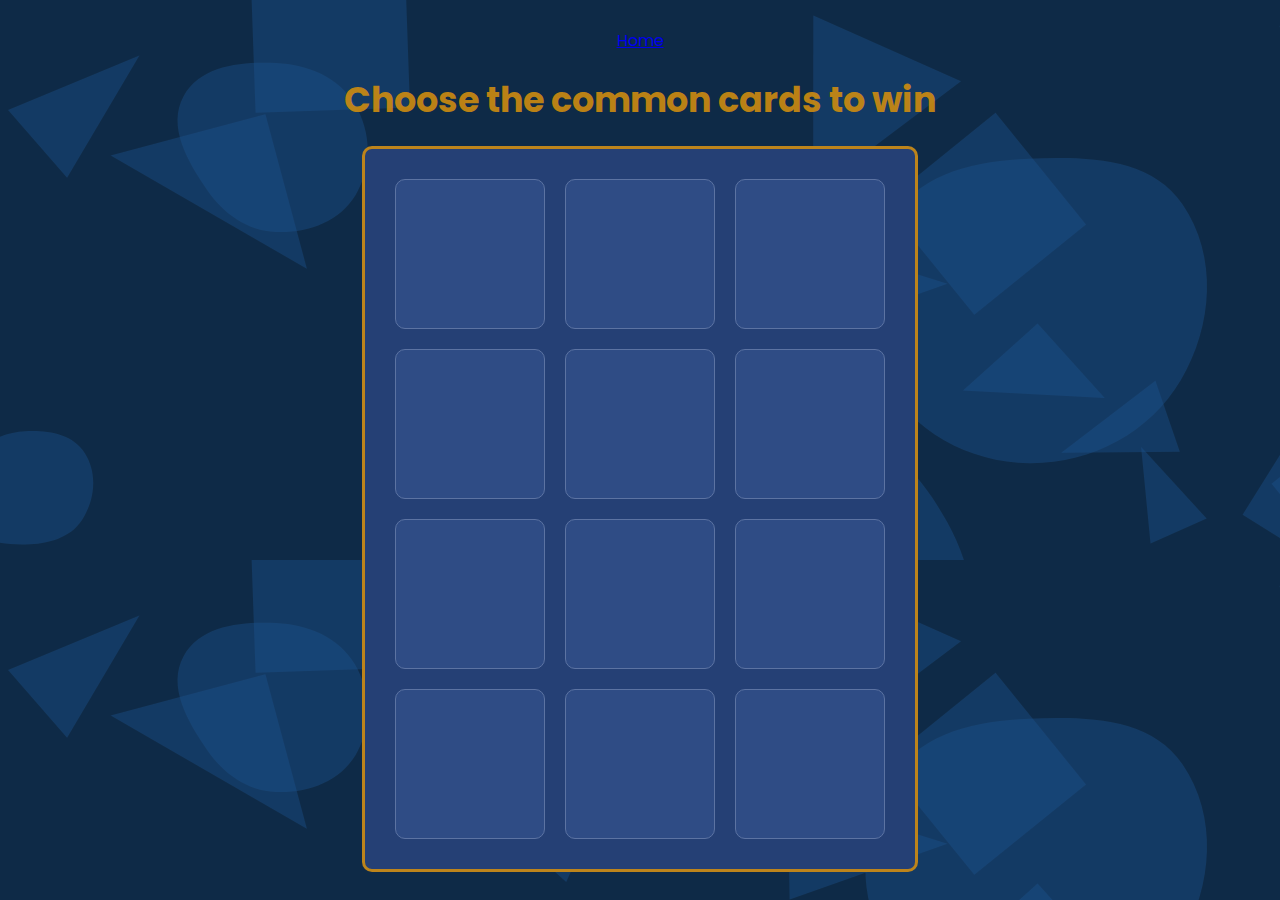
<file: memory-game/game.html>
<!DOCTYPE html>
<html lang="en">

<head>
    <meta charset="UTF-8" />
    <meta http-equiv="X-UA-Compatible" content="IE=edge" />
    <meta name="viewport" content="width=device-width, initial-scale=1.0" />
    <link rel="stylesheet" href="./styles/memory.css" />
    <script src="./scripts/memory.js" defer></script>
    <title>Memory Game</title>
</head>

<body>
    <a href="../index.html" class="home">Home</a>
    <header>
        <h3>Choose the common cards to win</h3>
    </header>
    <div class="game">
        <div class="card">
            <img src="../assets/1.png" alt="" class="card__face front" />
            <div class="back" class="card__face back"></div>
        </div>
        <div class="card">
            <img src="../assets/2.png" alt="" class="card__face front" />
            <div class="back" class="card__face back"></div>
        </div>
        <div class="card">
            <img src="../assets/1.png" alt="" class="card__face front" />
            <div class="back" class="card__face back"></div>
        </div>
        <div class="card">
            <img src="../assets/2.png" alt="" class="card__face front" />
            <div class="back" class="card__face back"></div>
        </div>
        <div class="card">
            <img src="../assets/3.png" alt="" class="card__face front" />
            <div class="back" class="card__face back"></div>
        </div>
        <div class="card">
            <img src="../assets/4.png" alt="" class="card__face front" />
            <div class="back" class="card__face back"></div>
        </div>
        <div class="card">
            <img src="../assets/3.png" alt="" class="card__face front" />
            <div class="back" class="card__face back"></div>
        </div>
        <div class="card">
            <img src="../assets/4.png" alt="" class="card__face front" />
            <div class="back" class="card__face back"></div>
        </div>
        <div class="card">
            <img src="../assets/5.png" alt="" class="card__face front" />
            <div class="back" class="card__face back"></div>
        </div>
        <div class="card">
            <img src="../assets/6.png" alt="" class="card__face front" />
            <div class="back" class="card__face back"></div>
        </div>
        <div class="card">
            <img src="../assets/5.png" alt="" class="card__face front" />
            <div class="back" class="card__face back"></div>
        </div>
        <div class="card">
            <img src="../assets/6.png" alt="" class="card__face front" />
            <div class="back" class="card__face back"></div>
        </div>
    </div>
</body>

</html>
</file>
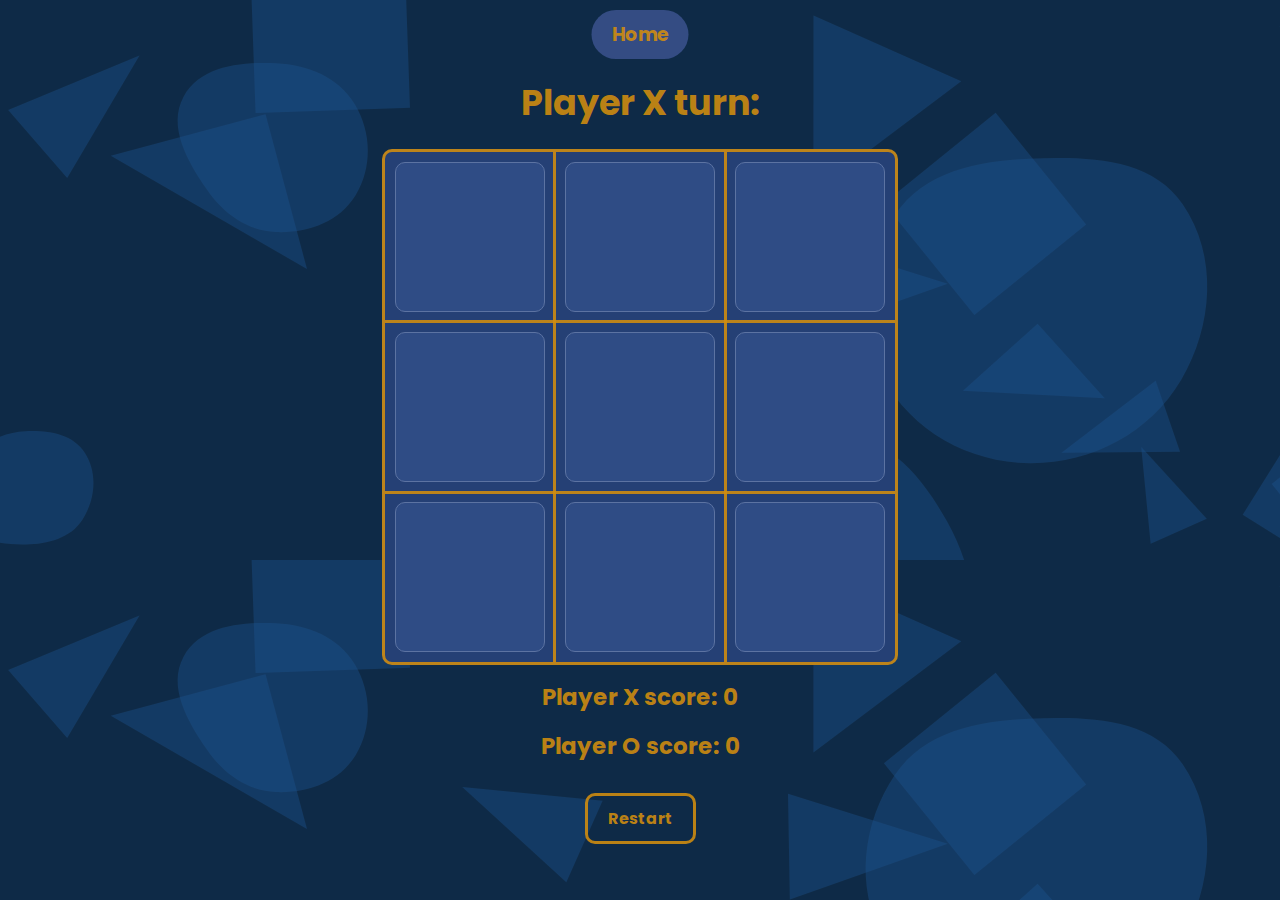
<file: tic-tac-toe/game.html>
<!DOCTYPE html>
<html lang="en">

<head>
    <meta charset="UTF-8" />
    <meta http-equiv="X-UA-Compatible" content="IE=edge" />
    <meta name="viewport" content="width=device-width, initial-scale=1.0" />
    <link rel="stylesheet" href="./styles/tictac.css" />
    <script src="./scripts/tictac.js" defer></script>
    <title>TicTacToe</title>
</head>

<body>
    <a href="../index.html" class="home">Home</a>
    <header>
        <h3 id="playerTurn">Player X turn:</h3>
    </header>
    <div class="game">
        <div class="line first"></div>
        <div class="card" data-player="" data-index="1">
        </div>
        <div class="card" data-player="" data-index="2">
        </div>
        <div class="card" data-player="" data-index="3">
        </div>
        <div class="seperator first"></div>
        <div class="card" data-player="" data-index="4">
        </div>
        <div class="card" data-player="" data-index="5">
        </div>
        <div class="card" data-player="" data-index="6">
        </div>
        <div class="seperator second"></div>
        <div class="card" data-player="" data-index="7">
        </div>
        <div class="card" data-player="" data-index="8">
        </div>
        <div class="card" data-player="" data-index="9">
        </div>
        <div class="line second"></div>
    </div>
    <h3 class="score">Player X score: <span id="scoreX">0</span></h3>
    <h3 class="score">Player O score: <span id="scoreO">0</span></h3>
    <button class="restart">Restart</button>
</body>

</html>
</file>
<file: memory-game/styles/memory.css>
@import url("https://fonts.googleapis.com/css2?family=Poppins:wght@200;400;500;600;900&display=swap");

* {
    padding: 0;
    margin: 0;
    box-sizing: border-box;
    font-family: poppins;
}

body {
    background: url("../../assets/Animated\ Shape.svg");
    width: 100vw;
    height: 100vh;
    display: flex;
    align-items: center;
    justify-content: center;
    flex-direction: column;
}

header {
    font-size: 30px;
    color: rgba(211, 142, 14, 0.874);
    display: flex;
    align-items: center;
    justify-content: center;
    padding: 20px 0;
}

.game {
    display: grid;
    grid-template-columns: repeat(3, 0fr);
    grid-template-rows: repeat(4, 0fr);
    grid-row-gap: 20px;
    place-content: center;
    justify-content: center;
    grid-column-gap: 20px;
    background: #254075;
    width: fit-content;
    padding: 30px;
    perspective: 500px;
    border-radius: 10px;
    border: 3px solid rgba(211, 142, 14, 0.874);
}

.card {
    position: relative;
    height: 150px;
    border: 1px solid #5c73a2;
    display: flex;
    align-items: center;
    justify-content: center;
    padding: 10px;
    aspect-ratio: 1/1;
    border-radius: 10px;
    cursor: pointer;
    transform-style: preserve-3d;
    transform-origin: center right;
    transition: transform 0.5s ease-in-out, scale 0.5s ease-in-out;
    perspective: 600px;
    background: #2f4c85;
}

.card.flipped {
    transform: translateX(-100%) rotateY(-180deg);
}

.card__face {
    position: absolute;
    width: 100%;
    height: 100%;
    line-height: 260px;
    color: white;
    text-align: center;
    font-weight: bold;
    font-size: 40px;
    backface-visibility: hidden;
}

.front {
    background: #2f4c85;
    transform: rotateY(180deg);
}

.card img {
    height: 100%;
    max-width: 100%;
    object-fit: contain;
    user-select: none;
    -webkit-user-drag: none;
}

.hide {
    scale: 0;
    pointer-events: none;
}

.win {
    height: 600px;
    width: 400px;
    display: grid;
    place-content: center;
    color: rgba(211, 142, 14, 0.874);
}

.win h1 {
    color: rgba(211, 142, 14, 0.874);
}

.restart {
    padding: 10px 20px;
    border-radius: 10px;
    border: 3px solid rgba(211, 142, 14, 0.874);
    background: transparent;
    font-weight: bold;
    font-size: 16px;
    color: rgba(211, 142, 14, 0.874);
    cursor: pointer;
    transition: all 200ms ease-in-out;
}

.restart:hover {
    background: rgba(211, 142, 14, 0.874);
    color: #2a4074;
}
</file>
<file: tic-tac-toe/styles/tictac.css>
@import url('https://fonts.googleapis.com/css2?family=Finger+Paint&display=swap');
@import url("https://fonts.googleapis.com/css2?family=Poppins:wght@200;400;500;600;900&display=swap");

* {
    padding: 0;
    margin: 0;
    box-sizing: border-box;
    font-family: poppins;
}

body {
    background: url("../../assets/Animated\ Shape.svg");
    width: 100vw;
    height: 100vh;
    display: flex;
    align-items: center;
    justify-content: center;
    flex-direction: column;
}

header {
    font-size: 30px;
    color: rgba(211, 142, 14, 0.874);
    display: flex;
    align-items: center;
    justify-content: center;
    padding: 20px 0;
}

.game {
    display: grid;
    grid-template-columns: repeat(3, 0fr);
    grid-template-rows: repeat(3, 0fr);
    grid-row-gap: 20px;
    place-content: center;
    justify-content: center;
    grid-column-gap: 20px;
    background: #254075;
    width: fit-content;
    padding: 10px;
    perspective: 500px;
    border-radius: 10px;
    border: 3px solid rgba(211, 142, 14, 0.874);
}

.seperator {
    position: absolute;
    height: 3px;
    width: 100%;
    background: rgba(211, 142, 14, 0.874);
}

.seperator.first {
    top: 33%;
}


.seperator.second {
    bottom: 33%;
}

.line {
    height: 100%;
    width: 3px;
    position: absolute;
    background: rgba(211, 142, 14, 0.874);
}

.line.first {
    left: 33%;
}

.line.second {
    right: 33%;
}

.card {
    position: relative;
    height: 150px;
    border: 1px solid #5c73a2;
    display: flex;
    align-items: center;
    justify-content: center;
    padding: 10px;
    aspect-ratio: 1/1;
    border-radius: 10px;
    cursor: pointer;
    text-align: center;
    transition: transform 0.5s ease-in-out, scale 0.5s ease-in-out;
    perspective: 600px;
    font-size: 120px;
    font-family: 'Finger Paint', cursive !important;
    background: #2f4c85;
    text-shadow: 0 0 20px #0004;
}

.card[data-player="o"] {
    color: #7384d0;
}

.card[data-player="x"] {
    color: #94a4ae;
}

.restart {
    margin-top: 30px;
    padding: 10px 20px;
    border-radius: 10px;
    border: 3px solid rgba(211, 142, 14, 0.874);
    background: transparent;
    font-weight: bold;
    font-size: 16px;
    color: rgba(211, 142, 14, 0.874);
    cursor: pointer;
    transition: all 200ms ease-in-out;
}

.restart:hover {
    background: rgba(211, 142, 14, 0.874);
    color: #2a4074;
}

.home {
    position: absolute;
    left: 50%;
    top: 10px;
    transform: translateX(-50%);
    background: #344c83;
    padding: 10px 20px;
    text-decoration: none;
    color: rgba(211, 142, 14, 0.874);
    font-weight: bold;
    font-size: 19px;
    border-radius: 100px;
    transition: opacity 200ms ease-in-out;
}

.home:hover {
    opacity: 0.7;
}

.score {
    color: rgba(211, 142, 14, 0.874);
    margin-top: 15px;
    font-size: 23px;
}
</file>
